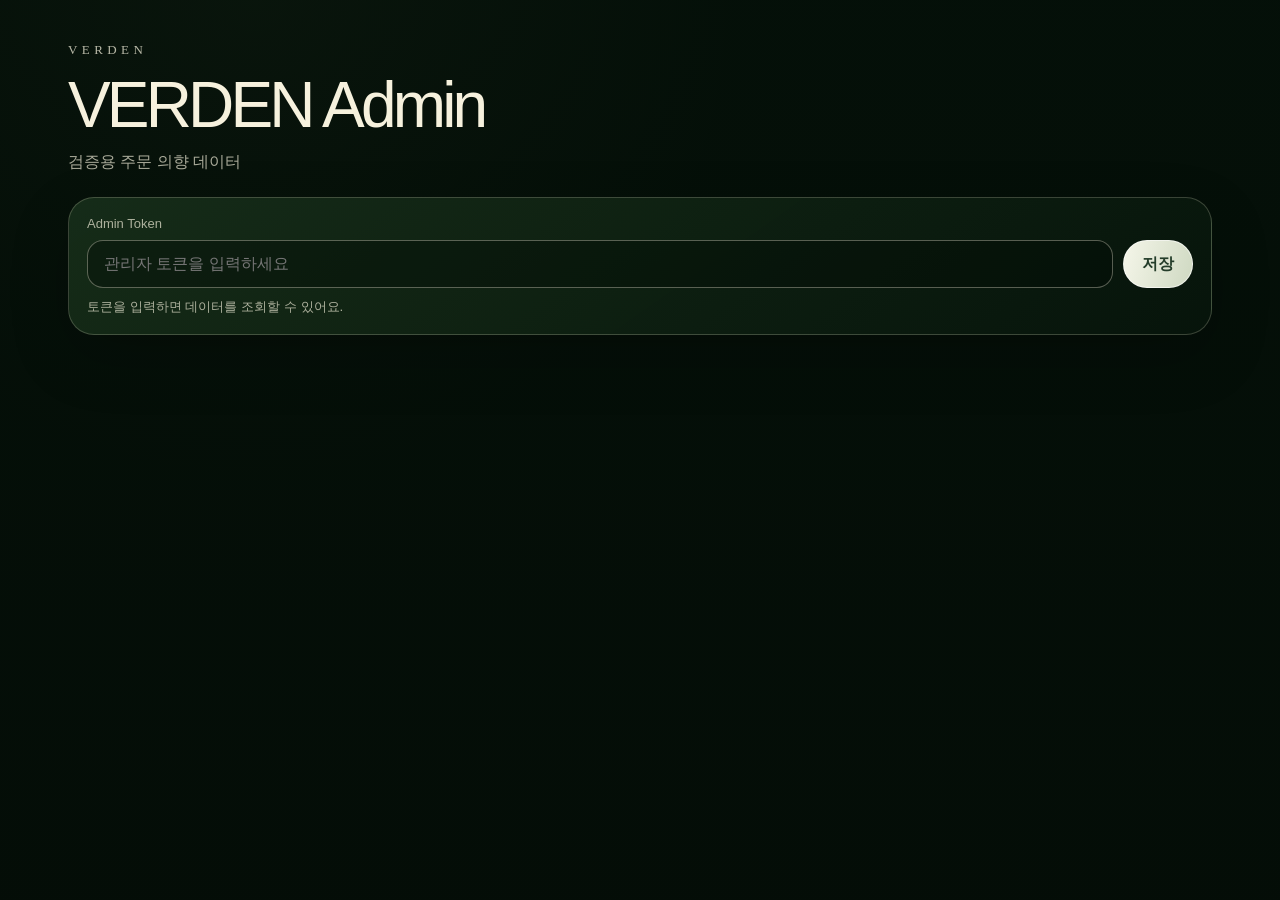
<file: admin.html>
<!doctype html>
<html lang="ko">
  <head>
    <meta charset="UTF-8" />
    <meta name="viewport" content="width=device-width, initial-scale=1, viewport-fit=cover" />
    <meta name="theme-color" content="#172619" />
    <title>VERDEN Admin</title>
    <link rel="stylesheet" href="css/admin.css?v=20260629-smoothie-reset1" />
  </head>
  <body>
    <main class="admin-shell">
      <header class="admin-header">
        <p>VERDEN</p>
        <h1>VERDEN Admin</h1>
        <span>검증용 주문 의향 데이터</span>
      </header>

      <section class="admin-auth" aria-label="관리자 토큰 입력">
        <label for="admin-token">Admin Token</label>
        <div class="admin-auth__row">
          <input id="admin-token" type="password" autocomplete="current-password" placeholder="관리자 토큰을 입력하세요" />
          <button id="admin-token-save" type="button">저장</button>
        </div>
        <small id="admin-status">토큰을 입력하면 데이터를 조회할 수 있어요.</small>
      </section>

      <div class="admin-dashboard" id="admin-dashboard" hidden>
        <section class="admin-actions" aria-label="관리자 작업">
          <button id="admin-refresh" type="button">데이터 새로고침</button>
          <button id="admin-export" type="button">CSV 다운로드</button>
          <button id="admin-address-leads-refresh" type="button">주소 리드 새로고침</button>
          <button id="admin-address-leads-export" type="button">주소 리드 CSV 다운로드</button>
        </section>

        <section class="admin-summary" aria-label="요약 지표">
          <article>
            <span>총 이벤트 수</span>
            <strong id="summary-events">-</strong>
          </article>
          <article>
            <span>총 주문 수</span>
            <strong id="summary-orders">-</strong>
          </article>
          <article>
            <span>결제 페이지 진입</span>
            <strong id="summary-payment-views">-</strong>
          </article>
          <article>
            <span>주문 제출 성공</span>
            <strong id="summary-order-success">-</strong>
          </article>
          <article>
            <span>결제→주문 전환율</span>
            <strong id="summary-conversion">-</strong>
          </article>
        </section>

        <section class="admin-table-card admin-smoothie-card" aria-labelledby="smoothie-stats-title">
          <div class="admin-table-card__header">
            <div>
              <h2 id="smoothie-stats-title">스무디 선택 현황</h2>
              <small>메인: 선택 이벤트 기준 / 보조: 주문 제출 기준</small>
            </div>
          </div>
          <div class="admin-smoothie-stats" id="smoothie-stats">
            <p>토큰 저장 후 데이터를 조회하세요.</p>
          </div>
        </section>

        <section class="admin-table-card admin-funnel-card" aria-labelledby="funnel-title">
          <div class="admin-table-card__header">
            <h2 id="funnel-title">퍼널 이탈율</h2>
            <small>고유 세션 기준</small>
          </div>
          <div class="admin-table-wrap">
            <table class="admin-funnel-table">
              <thead>
                <tr>
                  <th>단계</th>
                  <th>세션 수</th>
                  <th>전환율</th>
                  <th>이탈율</th>
                </tr>
              </thead>
              <tbody id="funnel-body">
                <tr>
                  <td colspan="4">토큰 저장 후 데이터를 조회하세요.</td>
                </tr>
              </tbody>
            </table>
          </div>
        </section>

        <section class="admin-table-card" aria-labelledby="orders-title">
          <div class="admin-table-card__header">
            <h2 id="orders-title">최근 주문 50개</h2>
            <small id="orders-count">-</small>
          </div>
          <div class="admin-table-wrap">
            <table class="admin-orders-table">
              <thead>
                <tr>
                  <th>주문시간</th>
                  <th>주문번호</th>
                  <th>스무디 종류</th>
                  <th>상품명</th>
                  <th>총액</th>
                  <th>추가옵션</th>
                  <th>배송날짜</th>
                  <th>배송시간</th>
                  <th>주소 타입</th>
                  <th>연락처</th>
                  <th>결제수단</th>
                  <th>상태</th>
                </tr>
              </thead>
              <tbody id="orders-body">
                <tr>
                  <td colspan="12">토큰 저장 후 데이터를 조회하세요.</td>
                </tr>
              </tbody>
            </table>
          </div>
        </section>

        <section class="admin-table-card" aria-labelledby="address-leads-title">
          <div class="admin-table-card__header">
            <h2 id="address-leads-title">주소 입력 리드</h2>
            <small id="address-leads-count">-</small>
          </div>
          <div class="admin-table-wrap">
            <table class="admin-address-leads-table">
              <thead>
                <tr>
                  <th>입력시간</th>
                  <th>주소 유형</th>
                  <th>시/도</th>
                  <th>시/군/구</th>
                  <th>우편번호</th>
                  <th>주소</th>
                  <th>상세주소</th>
                </tr>
              </thead>
              <tbody id="address-leads-body">
                <tr>
                  <td colspan="7">토큰 저장 후 데이터를 조회하세요.</td>
                </tr>
              </tbody>
            </table>
          </div>
        </section>

        <section class="admin-danger-zone" aria-labelledby="danger-zone-title">
          <div>
            <h2 id="danger-zone-title">Danger Zone</h2>
            <p>런칭 전 내부 테스트 기록만 초기화합니다. 주소 입력 리드는 삭제하지 않습니다.</p>
          </div>
          <button id="admin-reset-data" type="button">테스트 데이터 전체 초기화</button>
        </section>
      </div>
    </main>

    <script src="js/admin.js?v=20260629-smoothie-reset1"></script>
  </body>
</html>
</file>
<file: css/admin.css>
:root {
  --admin-ivory: #f6f1dd;
  --admin-muted: rgba(246, 241, 221, 0.68);
  --admin-deep: #07140b;
  --admin-panel: rgba(13, 31, 17, 0.74);
  --admin-line: rgba(236, 232, 203, 0.22);
  --admin-sage: #c8d9a6;
  --admin-danger: #f0a38f;
}

* {
  box-sizing: border-box;
}

body {
  min-width: 320px;
  margin: 0;
  background:
    linear-gradient(180deg, rgba(4, 15, 8, 0.86), rgba(4, 13, 7, 0.96)),
    radial-gradient(circle at 20% 0%, rgba(187, 211, 144, 0.18), transparent 35%),
    #07140b;
  color: var(--admin-ivory);
  font-family: -apple-system, BlinkMacSystemFont, "Apple SD Gothic Neo", "Pretendard", "Noto Sans KR", sans-serif;
}

button,
input {
  font: inherit;
}

button {
  cursor: pointer;
}

.admin-shell {
  width: min(1180px, 100%);
  min-height: 100vh;
  margin: 0 auto;
  padding: 42px 18px 60px;
}

.admin-header {
  margin-bottom: 24px;
}

.admin-header p {
  margin: 0 0 10px;
  color: rgba(246, 241, 221, 0.74);
  font-family: Georgia, "Times New Roman", serif;
  font-size: 13px;
  letter-spacing: 0.34em;
}

.admin-header h1 {
  margin: 0;
  font-size: clamp(34px, 7vw, 64px);
  font-weight: 500;
  letter-spacing: -0.06em;
}

.admin-header span {
  display: block;
  margin-top: 10px;
  color: var(--admin-muted);
}

.admin-auth,
.admin-table-card,
.admin-summary article,
.admin-danger-zone {
  border: 1px solid var(--admin-line);
  border-radius: 26px;
  background:
    linear-gradient(145deg, rgba(26, 52, 29, 0.78), rgba(8, 22, 12, 0.82));
  box-shadow: 0 22px 60px rgba(0, 0, 0, 0.2);
}

.admin-auth {
  padding: 18px;
}

.admin-auth label {
  display: block;
  margin-bottom: 9px;
  color: var(--admin-muted);
  font-size: 13px;
}

.admin-auth__row,
.admin-actions {
  display: flex;
  gap: 10px;
}

.admin-auth input {
  flex: 1;
  min-width: 0;
  height: 48px;
  padding: 0 16px;
  border: 1px solid rgba(246, 241, 221, 0.34);
  border-radius: 16px;
  outline: 0;
  background: rgba(2, 11, 5, 0.36);
  color: var(--admin-ivory);
}

.admin-auth button,
.admin-actions button {
  height: 48px;
  padding: 0 18px;
  border: 1px solid rgba(255, 255, 255, 0.6);
  border-radius: 999px;
  background: linear-gradient(105deg, rgba(255, 255, 243, 0.96), rgba(224, 234, 210, 0.92));
  color: #243d2a;
  font-weight: 700;
}

.admin-auth small,
.admin-table-card__header small {
  display: block;
  margin-top: 10px;
  color: var(--admin-muted);
}

.admin-actions {
  margin: 18px 0;
  flex-wrap: wrap;
}

.admin-dashboard[hidden] {
  display: none;
}

.admin-summary {
  display: grid;
  grid-template-columns: repeat(5, minmax(0, 1fr));
  gap: 12px;
  margin-bottom: 18px;
}

.admin-summary article {
  padding: 18px;
}

.admin-summary span {
  display: block;
  color: var(--admin-muted);
  font-size: 13px;
}

.admin-summary strong {
  display: block;
  margin-top: 10px;
  color: var(--admin-sage);
  font-size: clamp(26px, 4vw, 38px);
  line-height: 1;
}

.admin-table-card {
  margin-bottom: 18px;
  padding: 18px;
}

.admin-table-card__header {
  display: flex;
  align-items: end;
  justify-content: space-between;
  gap: 16px;
  margin-bottom: 14px;
}

.admin-table-card h2 {
  margin: 0;
  font-size: 22px;
  font-weight: 600;
}

.admin-table-wrap {
  overflow: auto;
  border: 1px solid rgba(246, 241, 221, 0.12);
  border-radius: 18px;
}

table {
  width: 100%;
  min-width: 980px;
  border-collapse: collapse;
}

.admin-funnel-table {
  min-width: 640px;
}

.admin-smoothie-stats {
  display: grid;
  grid-template-columns: minmax(0, 1.25fr) minmax(0, 0.95fr);
  gap: 14px;
}

.admin-smoothie-stats > p {
  margin: 0;
  color: var(--admin-muted);
}

.admin-smoothie-stats__group {
  display: grid;
  gap: 10px;
}

.admin-smoothie-stats__group h3 {
  margin: 0 0 2px;
  color: rgba(246, 241, 221, 0.78);
  font-size: 14px;
  font-weight: 650;
}

.admin-smoothie-stats__group--muted {
  opacity: 0.78;
}

.admin-smoothie-stat {
  display: grid;
  gap: 8px;
  padding: 13px;
  border: 1px solid rgba(246, 241, 221, 0.12);
  border-radius: 18px;
  background: rgba(3, 12, 6, 0.22);
}

.admin-smoothie-stat__head {
  display: flex;
  align-items: baseline;
  justify-content: space-between;
  gap: 10px;
}

.admin-smoothie-stat__head strong {
  color: rgba(246, 241, 221, 0.92);
  font-size: 14px;
}

.admin-smoothie-stat__head span {
  color: var(--admin-sage);
  font-size: 13px;
  font-weight: 750;
  white-space: nowrap;
}

.admin-smoothie-stat__bar {
  height: 7px;
  overflow: hidden;
  border-radius: 999px;
  background: rgba(246, 241, 221, 0.12);
}

.admin-smoothie-stat__bar i {
  display: block;
  height: 100%;
  border-radius: inherit;
  background: linear-gradient(90deg, rgba(200, 217, 166, 0.94), rgba(246, 241, 221, 0.78));
}

.admin-smoothie-empty {
  margin: 0;
  color: var(--admin-muted);
}

.admin-address-leads-table {
  min-width: 1040px;
}

.admin-funnel-table td:nth-child(2),
.admin-funnel-table td:nth-child(3),
.admin-funnel-table td:nth-child(4) {
  color: var(--admin-sage);
  font-weight: 700;
  white-space: nowrap;
}

th,
td {
  padding: 13px 14px;
  border-bottom: 1px solid rgba(246, 241, 221, 0.1);
  text-align: left;
  vertical-align: top;
}

th {
  color: rgba(246, 241, 221, 0.62);
  font-size: 12px;
  font-weight: 600;
  letter-spacing: -0.02em;
}

td {
  color: rgba(246, 241, 221, 0.88);
  font-size: 13px;
  line-height: 1.45;
}

.admin-orders-table td:nth-child(5) {
  color: var(--admin-sage);
  font-weight: 700;
  white-space: nowrap;
}

.admin-danger-zone {
  display: flex;
  align-items: center;
  justify-content: space-between;
  gap: 18px;
  margin-top: 26px;
  padding: 18px;
  border-color: rgba(240, 163, 143, 0.36);
  background:
    linear-gradient(145deg, rgba(60, 20, 15, 0.48), rgba(8, 22, 12, 0.82));
}

.admin-danger-zone h2 {
  margin: 0;
  color: var(--admin-danger);
  font-size: 20px;
}

.admin-danger-zone p {
  margin: 8px 0 0;
  color: rgba(246, 241, 221, 0.66);
  font-size: 13px;
  line-height: 1.5;
}

.admin-danger-zone button {
  min-height: 48px;
  padding: 0 18px;
  border: 1px solid rgba(240, 163, 143, 0.72);
  border-radius: 999px;
  background: rgba(96, 28, 19, 0.72);
  color: #ffe3d9;
  font-weight: 800;
  white-space: nowrap;
}

.admin-danger-zone button:disabled {
  cursor: wait;
  opacity: 0.58;
}

@media (max-width: 860px) {
  .admin-summary {
    grid-template-columns: repeat(2, minmax(0, 1fr));
  }

  .admin-smoothie-stats,
  .admin-danger-zone {
    grid-template-columns: 1fr;
  }

  .admin-danger-zone {
    display: grid;
  }

  .admin-danger-zone button {
    width: 100%;
  }

  .admin-auth__row {
    flex-direction: column;
  }
}
</file>
